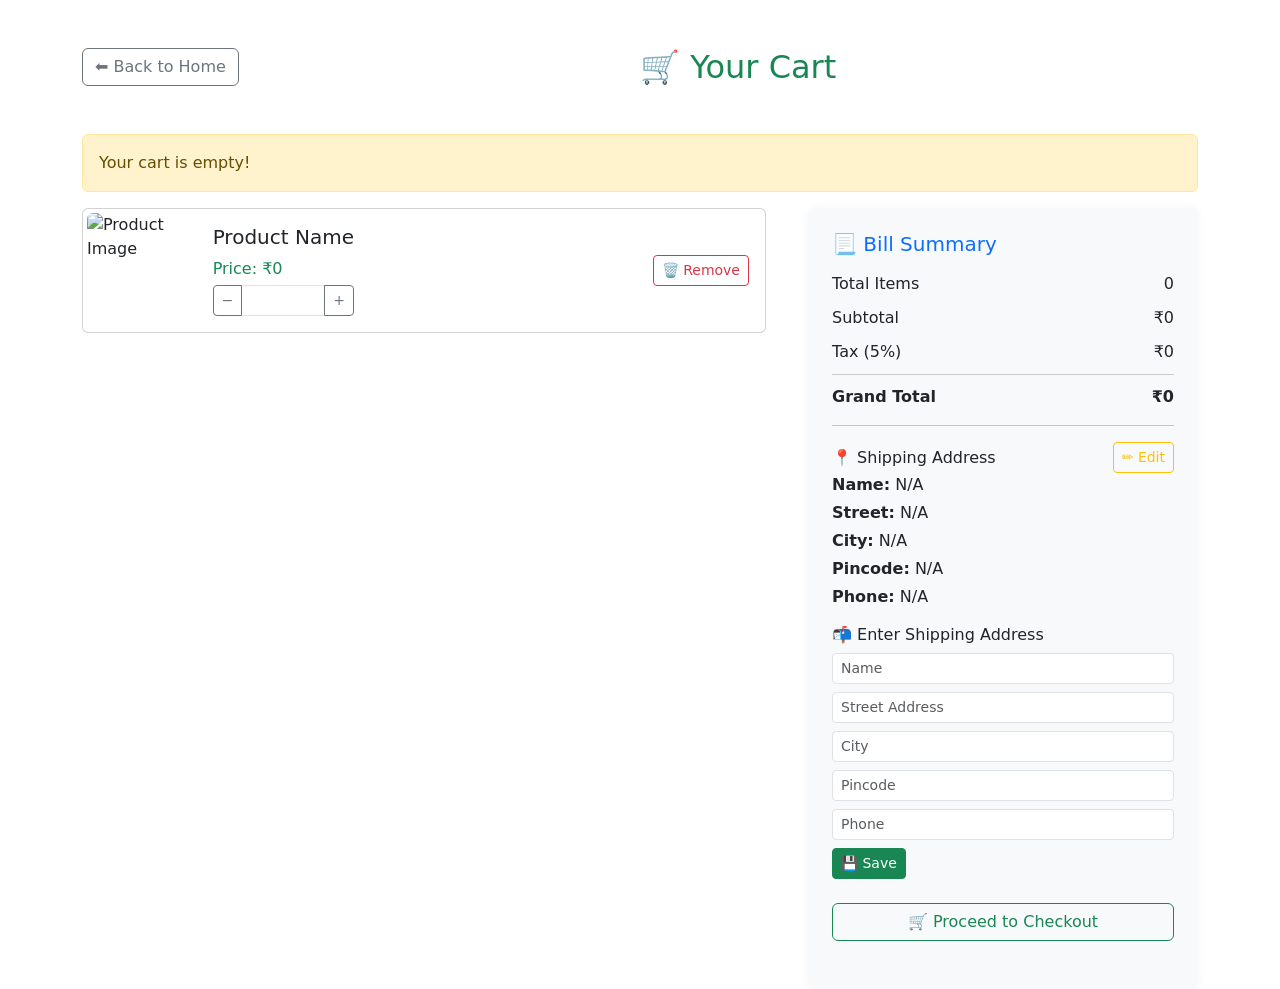
<file: src/main/resources/templates/cart.html>
<!DOCTYPE html>
<html xmlns:th="http://www.thymeleaf.org">
<head>
  <title>Your Cart</title>
  <link rel="stylesheet" th:href="@{/css/bootstrap.min.css}" />
  <link href="https://cdn.jsdelivr.net/npm/bootstrap@5.3.0/dist/css/bootstrap.min.css" rel="stylesheet">
  <style>
    .cart-container {
      display: flex;
      flex-wrap: wrap;
      gap: 2rem;
    }

    .cart-items {
      flex: 2;
      overflow-y: auto;
      padding-right: 10px;
      height: 80vh; /* fixed height */
    }

    .cart-summary {
      flex: 1;
      background: #f8f9fa;
      padding: 1.5rem;
      border-radius: 8px;
      box-shadow: 0 0 10px rgba(0,0,0,0.05);
    }

    .summary-line {
      display: flex;
      justify-content: space-between;
      margin-bottom: 10px;
    }

    .summary-line.total {
      border-top: 1px solid #ccc;
      padding-top: 10px;
      font-weight: bold;
    }
  </style>
</head>
<body>

<div class="container mt-4">
  <div class="d-flex">
    <div class="col my-4">
      <a href="/" class="btn btn-outline-secondary">
        ⬅️ Back to Home
      </a>
    </div>
    <div class="col my-4">
      <h2 class="text-success mb-4">🛒 Your Cart</h2>
    </div>
  </div>


  <div th:if="${#lists.isEmpty(cartItems)}" class="alert alert-warning">
    Your cart is empty!
  </div>

  <div class="cart-container" th:if="${!#lists.isEmpty(cartItems)}">

    <!-- 🛍 Left Side - Cart Items -->
    <div class="cart-items">
      <div class="card mb-3" th:each="item : ${cartItems}">
        <div class="row g-0">
          <div class="col-md-2 p-1">
            <img th:src="@{/product/image/{id}(id=${item.id})}" class="img-fluid rounded-start" alt="Product Image" style="height: 100%; object-fit: cover;">
          </div>
          <div class="col-md-10">
            <div class="card-body d-flex justify-content-between align-items-center">
              <div>
                <h5 class="card-title" th:text="${item.name}">Product Name</h5>
                <p class="text-success mb-1">Price: ₹<span th:text="${item.price}">0</span></p>
                <form method="post" th:action="@{/cart/update}" class="d-flex align-items-center auto-submit-form">
                  <input type="hidden" name="id" th:value="${item.id}" />

                  <div class="input-group input-group-sm">
                    <button type="button" class="btn btn-outline-secondary" onclick="adjustQty(this, -1)">−</button>
                    <input type="number" name="quantity" min="1" th:value="${item.quantity}" class="form-control text-center" style="width: 60px;" />
                    <button type="button" class="btn btn-outline-secondary" onclick="adjustQty(this, 1)">+</button>
                  </div>
                </form>
              </div>
              <a th:href="@{/cart/remove/{id}(id=${item.id})}" class="btn btn-sm btn-outline-danger">🗑 Remove</a>
            </div>
          </div>
        </div>
      </div>
    </div>

    <!-- 📦 Right Side - Summary & Shipping -->
    <div class="cart-summary">
      <h5 class="text-primary mb-3">📃 Bill Summary</h5>

      <div class="summary-line">
        <span>Total Items</span>
        <span th:text="${cartItems.size()}">0</span>
      </div>
      <div class="summary-line">
        <span>Subtotal</span>
        <span>₹<span th:text="${total}">0</span></span>
      </div>
      <div class="summary-line">
        <span>Tax (5%)</span>
        <span>₹<span th:text="${total * 0.05}">0</span></span>
      </div>
      <div class="summary-line total">
        <span>Grand Total</span>
        <span>₹<span th:text="${total + (total * 0.05)}">0</span></span>
      </div>

      <hr>

      <!-- 🚚 Shipping Address View Mode -->
      <div id="shippingView" class="mb-3" th:if="${address != null}">
        <div class="d-flex justify-content-between align-items-center">
          <h6 class="mb-0">📍 Shipping Address</h6>
          <button class="btn btn-sm btn-outline-warning" onclick="toggleAddressEdit()">✏️ Edit</button>
        </div>
        <p class="mb-1"><strong>Name:</strong> <span id="viewName" th:text="${address.name}">N/A</span></p>
        <p class="mb-1"><strong>Street:</strong> <span id="viewStreet" th:text="${address.street}">N/A</span></p>
        <p class="mb-1"><strong>City:</strong> <span id="viewCity" th:text="${address.city}">N/A</span></p>
        <p class="mb-1"><strong>Pincode:</strong> <span id="viewPincode" th:text="${address.pincode}">N/A</span></p>
        <p class="mb-2"><strong>Phone:</strong> <span id="viewPhone" th:text="${address.phone}">N/A</span></p>
      </div>

      <!-- 📝 Shipping Address Edit Mode -->
      <form method="post" th:action="@{/cart/address}" id="addressEditForm" style="display:none;" th:if="${address != null}">
        <div class="d-flex justify-content-between align-items-center mb-2">
          <h6 class="mb-0">📬 Edit Address</h6>
          <div class="d-flex justify-content-around">
            <button type="submit" class="btn btn-success btn-sm me-1">💾edit</button>
            <button type="button" class="btn btn-secondary btn-sm" onclick="cancelEdit()">❌Cancel</button>
          </div>
        </div>
        <input type="text" class="form-control form-control-sm mb-2" name="name" th:value="${address.name}" placeholder="Name" required />
        <input type="text" class="form-control form-control-sm mb-2" name="street" th:value="${address.street}" placeholder="Street Address" required />
        <input type="text" class="form-control form-control-sm mb-2" name="city" th:value="${address.city}" placeholder="City" required />
        <input type="text" class="form-control form-control-sm mb-2" name="pincode" th:value="${address.pincode}" placeholder="Pincode" required />
        <input type="text" class="form-control form-control-sm mb-2" name="phone" th:value="${address.phone}" placeholder="Phone" required />
      </form>

      <!-- 🚫 No Address Yet -->
      <div th:if="${address == null}" class="mb-3">
        <h6>📬 Enter Shipping Address</h6>
        <form method="post" th:action="@{/cart/address}">
          <input type="text" class="form-control form-control-sm mb-2" name="name" placeholder="Name" required />
          <input type="text" class="form-control form-control-sm mb-2" name="street" placeholder="Street Address" required />
          <input type="text" class="form-control form-control-sm mb-2" name="city" placeholder="City" required />
          <input type="text" class="form-control form-control-sm mb-2" name="pincode" placeholder="Pincode" required />
          <input type="text" class="form-control form-control-sm mb-2" name="phone" placeholder="Phone" required />
          <button type="submit" class="btn btn-success btn-sm">💾 Save</button>
        </form>
      </div>


      <div class="text-end mt-4 mb-4">
        <form method="get" th:action="@{/checkout}">
          <button type="submit" class="btn btn-md btn-outline-success w-100 h-25">🛒 Proceed to Checkout</button>
        </form>
      </div>
    </div>
  </div>
</div>

<!-- ✅ JS -->
<script>
  function toggleAddressEdit() {
    document.getElementById("shippingView").style.display = "none";
    document.getElementById("addressEditForm").style.display = "block";
  }

  function cancelEdit() {
    document.getElementById("addressEditForm").style.display = "none";
    document.getElementById("shippingView").style.display = "block";
  }

  function adjustQty(button, change) {
    const input = button.parentElement.querySelector("input[name='quantity']");
    let value = parseInt(input.value || 1);
    value = Math.max(1, value + change);
    input.value = value;

    const form = button.closest("form");
    if (form) form.submit();
  }
</script>


</body>
</html>
</file>
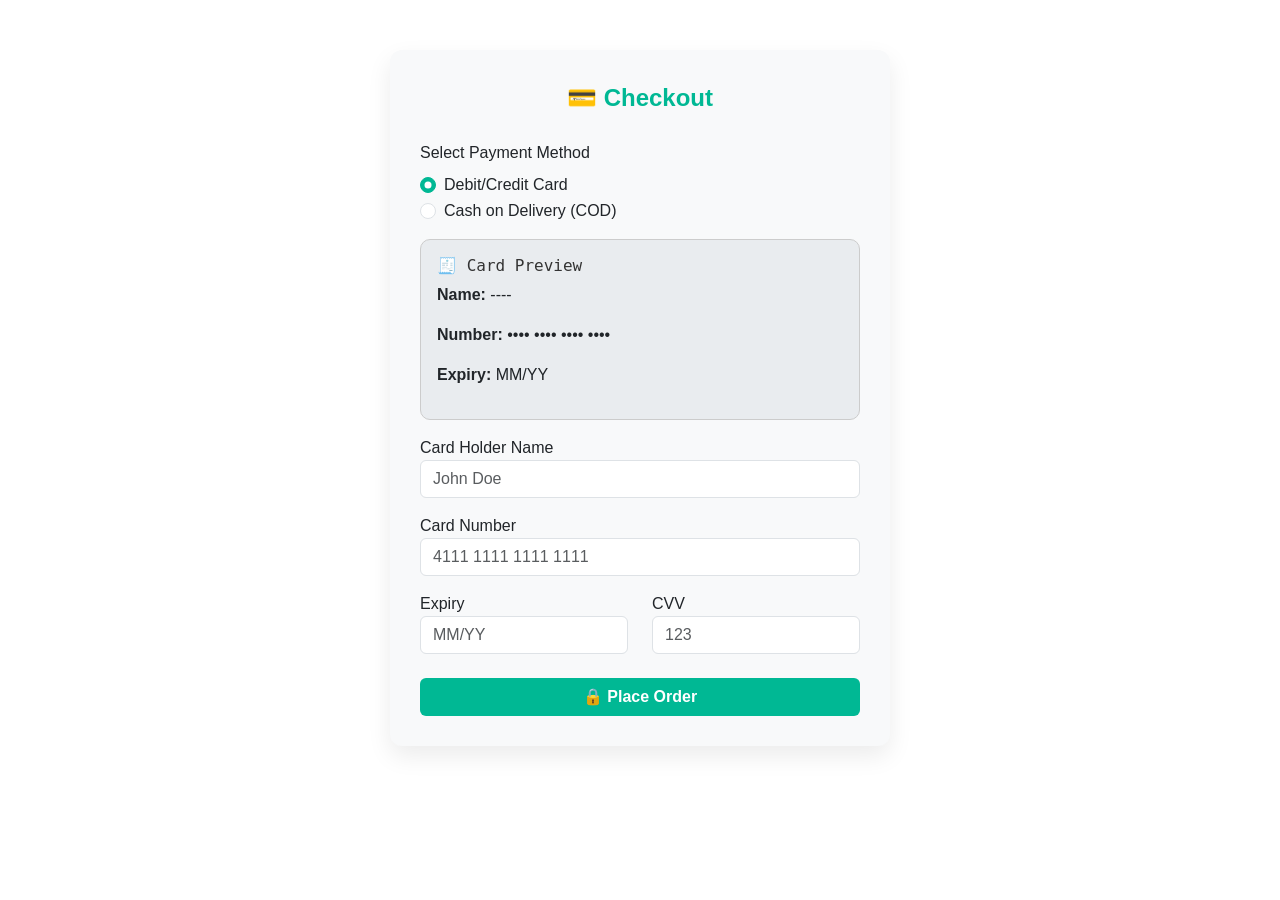
<file: src/main/resources/templates/checkout.html>
<!DOCTYPE html>
<html xmlns:th="http://www.thymeleaf.org">
<head>
  <meta charset="UTF-8">
  <title>Checkout</title>
  <link href="https://cdn.jsdelivr.net/npm/bootstrap@5.3.3/dist/css/bootstrap.min.css" rel="stylesheet">
  <style>
    body {
      background-color: #ffffff;
      font-family: 'Segoe UI', sans-serif;
    }

    .checkout-box {
      max-width: 500px;
      margin: 50px auto;
      background: #f8f9fa;
      padding: 30px;
      border-radius: 12px;
      box-shadow: 0 10px 25px rgba(0, 0, 0, 0.08);
    }

    .checkout-header {
      font-size: 24px;
      font-weight: bold;
      text-align: center;
      color: #00b894;
      margin-bottom: 25px;
    }

    .form-check-input:checked {
      background-color: #00b894;
      border-color: #00b894;
    }

    .card-preview {
      padding: 1rem;
      border: 1px solid #ccc;
      border-radius: 10px;
      background: #e9ecef;
      margin-bottom: 1rem;
    }

    .card-preview h6 {
      font-family: monospace;
      color: #333;
    }

    .btn-place {
      background-color: #00b894;
      color: white;
      font-weight: bold;
    }

    .btn-place:hover {
      background-color: #019270;
    }
  </style>
</head>
<body>

<div class="checkout-box">
  <div class="checkout-header">💳 Checkout</div>

  <form method="post" th:action="@{/cart/checkout}">
    <!-- Payment Method -->
    <div class="mb-3">
      <label class="form-label">Select Payment Method</label>
      <div class="form-check">
        <input class="form-check-input" type="radio" name="paymentMethod" id="methodCard" value="card" checked onchange="toggleCard()">
        <label class="form-check-label" for="methodCard">
          Debit/Credit Card
        </label>
      </div>
      <div class="form-check">
        <input class="form-check-input" type="radio" name="paymentMethod" id="methodCOD" value="cod" onchange="toggleCard()">
        <label class="form-check-label" for="methodCOD">
          Cash on Delivery (COD)
        </label>
      </div>
    </div>

    <!-- Card Section -->
    <div id="cardSection">
      <div class="card-preview">
        <h6>🧾 Card Preview</h6>
        <p><strong>Name:</strong> <span id="previewName">----</span></p>
        <p><strong>Number:</strong> <span id="previewNumber">•••• •••• •••• ••••</span></p>
        <p><strong>Expiry:</strong> <span id="previewExpiry">MM/YY</span></p>
      </div>

      <div class="mb-3">
        <label>Card Holder Name</label>
        <input type="text" class="form-control" name="cardName" placeholder="John Doe"
               oninput="document.getElementById('previewName').textContent = this.value" required>
      </div>

      <div class="mb-3">
        <label>Card Number</label>
        <input type="text" class="form-control" name="cardNumber" maxlength="16" placeholder="4111 1111 1111 1111"
               oninput="document.getElementById('previewNumber').textContent = this.value" required>
      </div>

      <div class="row">
        <div class="col">
          <label>Expiry</label>
          <input type="text" class="form-control" name="expiry" placeholder="MM/YY"
                 oninput="document.getElementById('previewExpiry').textContent = this.value" required>
        </div>
        <div class="col">
          <label>CVV</label>
          <input type="text" class="form-control" name="cvv" maxlength="3" placeholder="123" required>
        </div>
      </div>
    </div>

    <!-- Submit -->
    <div class="text-end mt-4">
      <button type="submit" class="btn btn-place w-100">🔒 Place Order</button>
    </div>
  </form>
</div>

<script>
  function toggleCard() {
    const isCard = document.querySelector('input[name="paymentMethod"]:checked').value === 'card';
    const cardSection = document.getElementById('cardSection');
    cardSection.style.display = isCard ? 'block' : 'none';

    // Toggle required attributes
    const inputs = cardSection.querySelectorAll('input');
    inputs.forEach(input => {
      if (isCard) {
        input.setAttribute('required', 'required');
      } else {
        input.removeAttribute('required');
      }
    });
  }

  window.onload = toggleCard;
</script>


</body>
</html>
</file>
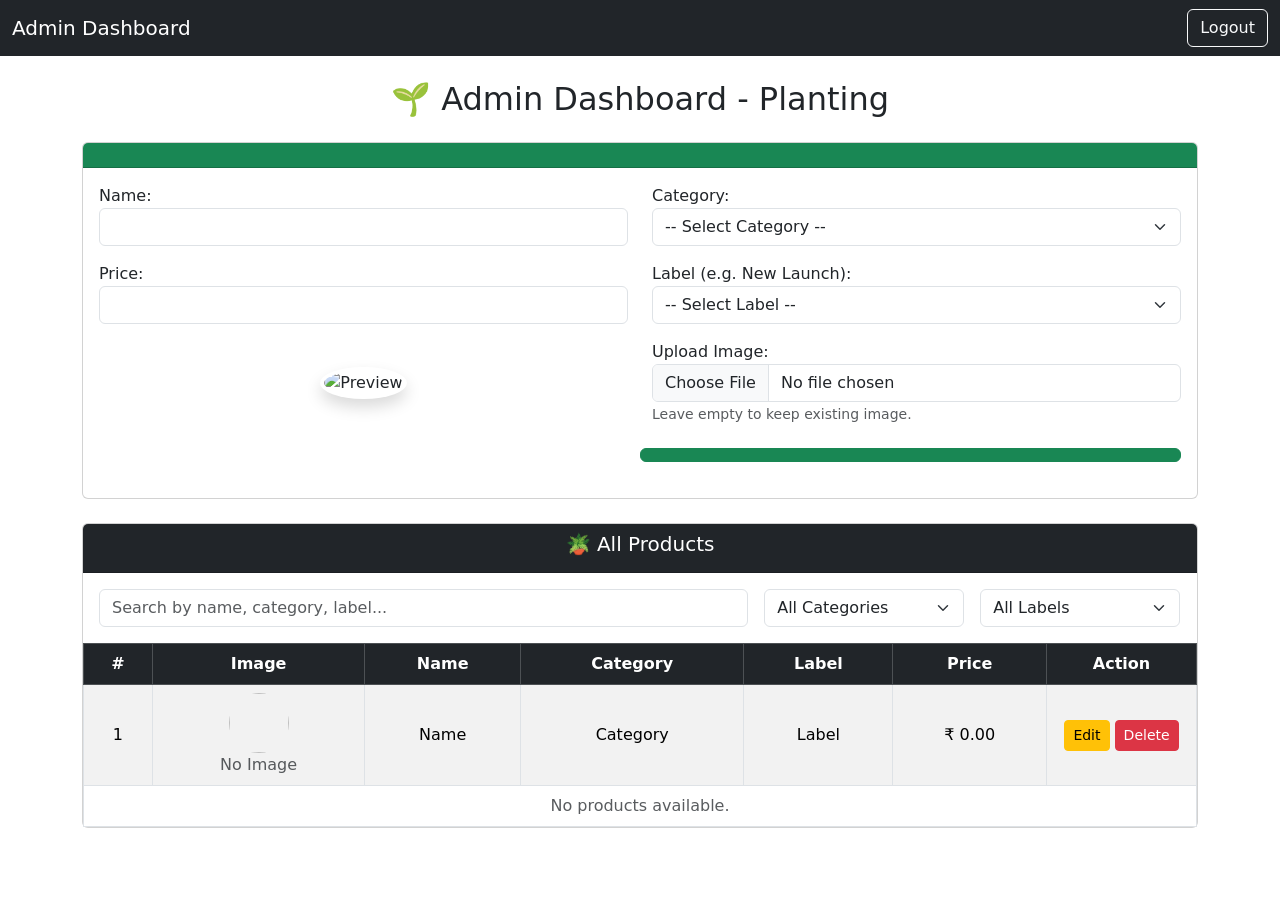
<file: src/main/resources/templates/dashboard.html>
<!--<!DOCTYPE html>-->
<!--<html xmlns:th="http://www.thymeleaf.org">-->
<!--<head>-->
<!--    <title>Admin Dashboard - Planting</title>-->
<!--    <link href="https://cdn.jsdelivr.net/npm/bootstrap@5.3.3/dist/css/bootstrap.min.css" rel="stylesheet">-->
<!--</head>-->
<!--<body>-->

<!--<nav class="navbar navbar-dark bg-dark">-->
<!--    <div class="container-fluid">-->
<!--        <a class="navbar-brand" href="#">Admin Dashboard</a>-->
<!--        <form action="/logout" method="post">-->
<!--            <button type="submit" class="btn btn-outline-light">Logout</button>-->
<!--        </form>-->
<!--    </div>-->
<!--</nav>-->

<!--<div class="container py-4">-->
<!--    <h2 class="text-center mb-4">🌱 Admin Dashboard - Planting</h2>-->

<!--    &lt;!&ndash; ✅ Add / Edit Product Form &ndash;&gt;-->
<!--    <div class="card mb-4">-->
<!--        <div class="card-header bg-success text-white">-->
<!--            <h5 th:text="${product.id == null} ? 'Add New Product' : 'Edit Product'"></h5>-->
<!--        </div>-->
<!--        <div class="card-body">-->
<!--            <form th:action="${product.id == null} ? @{/admin/add-product} : @{/admin/update-product}"-->
<!--                  th:object="${product}" method="post" enctype="multipart/form-data">-->

<!--            <input type="hidden" th:field="*{id}"/>-->

<!--                <div class="row mb-3">-->
<!--                    <div class="col">-->
<!--                        <label>Name:</label>-->
<!--                        <input type="text" class="form-control" th:field="*{name}" required/>-->
<!--                    </div>-->
<!--                    <div class="col">-->
<!--                        <label>Category:</label>-->
<!--                        <select class="form-select" th:field="*{category}" required>-->
<!--                            <option value="">&#45;&#45; Select Category &#45;&#45;</option>-->
<!--                            <optgroup label="Categories">-->
<!--                                <option value="Balcony Garden">Balcony Garden</option>-->
<!--                                <option value="Living Garden">Living Garden</option>-->
<!--                                <option value="Terrace Garden">Terrace Garden</option>-->
<!--                                <option value="Kitchen Garden">Kitchen Garden</option>-->
<!--                            </optgroup>-->
<!--                            <optgroup label="Planters">-->
<!--                                <option value="Resin Pots">Resin Pots</option>-->
<!--                                <option value="Self Watering Pots">Self Watering Pots</option>-->
<!--                                <option value="Plastic Pots">Plastic Pots</option>-->
<!--                                <option value="Ceramic Pots">Ceramic Pots</option>-->
<!--                            </optgroup>-->
<!--                        </select>-->
<!--                    </div>-->
<!--                </div>-->

<!--                <div class="row mb-3">-->
<!--                    <div class="col">-->
<!--                        <label>Price:</label>-->
<!--                        <input type="number" step="0.01" class="form-control" th:field="*{price}" required/>-->
<!--                    </div>-->
<!--                    <div class="col">-->
<!--                        <label>Label (e.g. New Launch):</label>-->
<!--                        <select class="form-select" th:field="*{label}" required>-->
<!--                            <option value="">&#45;&#45; Select Label &#45;&#45;</option>-->
<!--                            <option value="Best Seller">Best Seller</option>-->
<!--                            <option value="New Launch">New Launch</option>-->
<!--                            <option value="Indoor">Indoor</option>-->
<!--                        </select>-->
<!--                    </div>-->
<!--                </div>-->
<!--                <div class="row mb-3 align-items-center">-->
<!--                    &lt;!&ndash; 🔵 Left Side: Preview Image &ndash;&gt;-->
<!--                    <div class="col-md-6 text-center">-->
<!--                        <div th:if="${product.imageData != null}">-->
<!--                            <img th:src="@{'/product/image/' + ${product.id}}" class="rounded-circle shadow" width="150" height="150" alt="Preview"/>-->
<!--                        </div>-->
<!--                        <div th:if="${product.imageData == null}">-->
<!--                            <div class="text-muted">No image available</div>-->
<!--                        </div>-->
<!--                    </div>-->

<!--                    &lt;!&ndash; 🟢 Right Side: Upload Input &ndash;&gt;-->
<!--                    <div class="col-md-6">-->
<!--                        <label>Upload Image:</label>-->
<!--                        <input type="file" name="imageFile" class="form-control" accept="image/png, image/jpeg, image/jpg"/>-->
<!--                        <small th:if="${product.id != null}" class="text-muted">Leave empty to keep existing image.</small>-->
<!--                    </div>-->
<!--                    <div class="text-end mt-3">-->
<!--                        <button type="submit" class="btn btn-success w-25" th:text="${product.id == null} ? 'Add' : 'Update'"></button>-->
<!--                    </div>-->
<!--                </div>-->
<!--            </form>-->
<!--        </div>-->
<!--    </div>-->

<!--    &lt;!&ndash; ✅ Product List Table &ndash;&gt;-->
<!--    <div class="card">-->
<!--        <div class="card-header bg-dark text-white">-->
<!--            <h5 class="text-center">All Products</h5>-->
<!--        </div>-->
<!--        <div class="card-body p-0">-->
<!--            <div class="p-3 d-flex flex-wrap gap-3">-->
<!--                &lt;!&ndash; 🔍 Text Search &ndash;&gt;-->
<!--                <input type="text" id="productSearch" class="form-control" placeholder="Search by name, category, label..." style="max-width: 60%;">-->

<!--                &lt;!&ndash; 🔽 Category Filter &ndash;&gt;-->
<!--                <select id="categoryFilter" class="form-select" style="max-width: 200px;">-->
<!--                    <option value="">All Categories</option>-->
<!--                    <option value="Balcony Garden">Balcony Garden</option>-->
<!--                    <option value="Living Garden">Living Garden</option>-->
<!--                    <option value="Terrace Garden">Terrace Garden</option>-->
<!--                    <option value="Kitchen Garden">Kitchen Garden</option>-->
<!--                    <option value="Resin Pots">Resin Pots</option>-->
<!--                    <option value="Self Watering Pots">Self Watering Pots</option>-->
<!--                    <option value="Plastic Pots">Plastic Pots</option>-->
<!--                    <option value="Ceramic Pots">Ceramic Pots</option>-->
<!--                </select>-->

<!--                &lt;!&ndash; 🔽 Label Filter &ndash;&gt;-->
<!--                <select id="labelFilter" class="form-select" style="max-width: 200px;">-->
<!--                    <option value="">All Labels</option>-->
<!--                    <option value="Best Seller">Best Seller</option>-->
<!--                    <option value="New Launch">New Launch</option>-->
<!--                    <option value="Indoor">Indoor</option>-->
<!--                </select>-->
<!--            </div>-->

<!--            <table class="table table-bordered table-striped m-0">-->
<!--                <thead class="table">-->
<!--                <tr class="text-center align-middle">-->
<!--                    <th>#</th>-->
<!--                    <th>Image</th>-->
<!--                    <th>Name</th>-->
<!--                    <th>Category</th>-->
<!--                    <th>Label</th>-->
<!--                    <th>Price</th>-->
<!--                    <th width="150">Action</th>-->
<!--                </tr>-->
<!--                </thead>-->
<!--                <tbody>-->
<!--                <tr th:each="prod, stat : ${products}" class="text-center align-middle">-->
<!--                    <td th:text="${stat.count}">1</td>-->
<!--                    <td>-->
<!--                        <img class="rounded-circle mx-auto d-block" th:if="${prod.imageData != null}" th:src="@{'/product/image/' + ${prod.id}}" width="60" height="60"/>-->
<!--                        <span th:if="${prod.imageData == null}" class="text-muted">No Image</span>-->
<!--                    </td>-->
<!--                    <td th:text="${prod.name}">Name</td>-->
<!--                    <td th:text="${prod.category}">Category</td>-->
<!--                    <td th:text="${prod.label}">Label</td>-->
<!--                    <td>₹ <span th:text="${prod.price}">0.00</span></td>-->
<!--                    <td>-->
<!--                        <a th:href="@{'/admin/edit/' + ${prod.id}}" class="btn btn-sm btn-warning">Edit</a>-->
<!--                        <a th:href="@{'/admin/delete/' + ${prod.id}}"-->
<!--                           onclick="return confirm('Delete this product?')"-->
<!--                           class="btn btn-sm btn-danger">Delete</a>-->
<!--                    </td>-->
<!--                </tr>-->
<!--                <tr th:if="${products.size() == 0}">-->
<!--                    <td colspan="7" class="text-center text-muted">No products available.</td>-->
<!--                </tr>-->
<!--                </tbody>-->
<!--            </table>-->
<!--        </div>-->
<!--    </div>-->

<!--</div>-->

<!--</body>-->
<!--<script>-->
<!--    const searchInput = document.getElementById('productSearch');-->
<!--    const categoryFilter = document.getElementById('categoryFilter');-->
<!--    const labelFilter = document.getElementById('labelFilter');-->

<!--    function filterTable() {-->
<!--        const searchText = searchInput.value.toLowerCase();-->
<!--        const selectedCategory = categoryFilter.value.toLowerCase();-->
<!--        const selectedLabel = labelFilter.value.toLowerCase();-->

<!--        const rows = document.querySelectorAll("table tbody tr");-->

<!--        rows.forEach(row => {-->
<!--            const rowText = row.innerText.toLowerCase();-->
<!--            const category = row.children[3].innerText.toLowerCase();-->
<!--            const label = row.children[4].innerText.toLowerCase();-->

<!--            const matchesSearch = rowText.includes(searchText);-->
<!--            const matchesCategory = selectedCategory === "" || category === selectedCategory;-->
<!--            const matchesLabel = selectedLabel === "" || label === selectedLabel;-->

<!--            if (matchesSearch && matchesCategory && matchesLabel) {-->
<!--                row.style.display = "";-->
<!--            } else {-->
<!--                row.style.display = "none";-->
<!--            }-->
<!--        });-->
<!--    }-->

<!--    searchInput.addEventListener('input', filterTable);-->
<!--    categoryFilter.addEventListener('change', filterTable);-->
<!--    labelFilter.addEventListener('change', filterTable);-->
<!--</script>-->

<!--</html>-->

<!DOCTYPE html>
<html xmlns:th="http://www.thymeleaf.org">
<head>
    <title>Admin Dashboard - Planting</title>
    <link href="https://cdn.jsdelivr.net/npm/bootstrap@5.3.3/dist/css/bootstrap.min.css" rel="stylesheet">
</head>
<body>

<nav class="navbar navbar-dark bg-dark">
    <div class="container-fluid">
        <a class="navbar-brand" href="#">Admin Dashboard</a>
        <form action="/logout" method="post">
            <button type="submit" class="btn btn-outline-light">Logout</button>
        </form>
    </div>
</nav>

<div class="container py-4">
    <h2 class="text-center mb-4">🌱 Admin Dashboard - Planting</h2>

    <!-- ✅ Add / Edit Product Form -->
    <div class="card mb-4">
        <div class="card-header bg-success text-white">
            <h5 th:text="${product.id == null} ? 'Add New Product' : 'Edit Product'"></h5>
        </div>
        <div class="card-body">
            <form th:action="${product.id == null} ? @{/admin/add-product} : @{/admin/update-product}"
                  th:object="${product}" method="post" enctype="multipart/form-data">

                <input type="hidden" th:field="*{id}"/>

                <div class="row mb-3">
                    <div class="col">
                        <label>Name:</label>
                        <input type="text" class="form-control" th:field="*{name}" required/>
                    </div>
                    <div class="col">
                        <label>Category:</label>
                        <select class="form-select" th:field="*{category}" required>
                            <option value="">-- Select Category --</option>
                            <optgroup label="Categories">
                                <option value="Balcony Garden">Balcony Garden</option>
                                <option value="Living Garden">Living Garden</option>
                                <option value="Terrace Garden">Terrace Garden</option>
                                <option value="Kitchen Garden">Kitchen Garden</option>
                            </optgroup>
                            <optgroup label="Planters">
                                <option value="Resin Pots">Resin Pots</option>
                                <option value="Self Watering Pots">Self Watering Pots</option>
                                <option value="Plastic Pots">Plastic Pots</option>
                                <option value="Ceramic Pots">Ceramic Pots</option>
                            </optgroup>
                        </select>
                    </div>
                </div>

                <div class="row mb-3">
                    <div class="col">
                        <label>Price:</label>
                        <input type="number" step="0.01" class="form-control" th:field="*{price}" required/>
                    </div>
                    <div class="col">
                        <label>Label (e.g. New Launch):</label>
                        <select class="form-select" th:field="*{label}" required>
                            <option value="">-- Select Label --</option>
                            <option value="Best Seller">Best Seller</option>
                            <option value="New Launch">New Launch</option>
                            <option value="Indoor">Indoor</option>
                        </select>
                    </div>
                </div>

                <div class="row mb-3 align-items-center">
                    <!-- 🔵 Image Preview -->
                    <div class="col-md-6 text-center">
                        <img id="previewImage"
                             th:src="${product.imageData != null} ? @{/product/image/{id}(id=${product.id})} : @{/images/placeholder.png}"
                             class="rounded-circle shadow p-1"
                             width="150"
                             height="150"
                             alt="Preview"/>
                    </div>

                    <!-- 🟢 Upload Image -->
                    <div class="col-md-6">
                        <label>Upload Image:</label>
                        <input type="file" name="imageFile" class="form-control"
                               accept="image/png, image/jpeg, image/jpg"
                               onchange="previewSelectedImage(this)"/>
                        <small th:if="${product.id != null}" class="text-muted">Leave empty to keep existing image.</small>
                    </div>

                    <div class="text-end mt-3">
                        <button type="submit" class="btn btn-success w-50"
                                th:text="${product.id == null} ? 'Add' : 'Update'"></button>
                    </div>
                </div>
            </form>
        </div>
    </div>

    <!-- ✅ Product List Table + Filters -->
    <div class="card">
        <div class="card-header bg-dark text-white text-center">
            <h5>🪴 All Products</h5>
        </div>
        <div class="card-body p-0">
            <div class="p-3 d-flex flex-wrap gap-3">
                <input type="text" id="productSearch" class="form-control" placeholder="Search by name, category, label..." style="max-width: 60%;">
                <select id="categoryFilter" class="form-select" style="max-width: 200px;">
                    <option value="">All Categories</option>
                    <option value="Balcony Garden">Balcony Garden</option>
                    <option value="Living Garden">Living Garden</option>
                    <option value="Terrace Garden">Terrace Garden</option>
                    <option value="Kitchen Garden">Kitchen Garden</option>
                    <option value="Resin Pots">Resin Pots</option>
                    <option value="Self Watering Pots">Self Watering Pots</option>
                    <option value="Plastic Pots">Plastic Pots</option>
                    <option value="Ceramic Pots">Ceramic Pots</option>
                </select>
                <select id="labelFilter" class="form-select" style="max-width: 200px;">
                    <option value="">All Labels</option>
                    <option value="Best Seller">Best Seller</option>
                    <option value="New Launch">New Launch</option>
                    <option value="Indoor">Indoor</option>
                </select>
            </div>

            <table class="table table-bordered table-striped m-0">
                <thead class="table-dark text-center">
                <tr class="align-middle">
                    <th>#</th>
                    <th>Image</th>
                    <th>Name</th>
                    <th>Category</th>
                    <th>Label</th>
                    <th>Price</th>
                    <th width="150">Action</th>
                </tr>
                </thead>
                <tbody>
                <tr th:each="prod, stat : ${products}" class="text-center align-middle">
                    <td th:text="${stat.count}">1</td>
                    <td>
                        <img class="rounded-circle mx-auto d-block"
                             th:if="${prod.imageData != null}"
                             th:src="@{'/product/image/' + ${prod.id}}"
                             width="60" height="60"/>
                        <span th:if="${prod.imageData == null}" class="text-muted">No Image</span>
                    </td>
                    <td th:text="${prod.name}">Name</td>
                    <td th:text="${prod.category}">Category</td>
                    <td th:text="${prod.label}">Label</td>
                    <td>₹ <span th:text="${prod.price}">0.00</span></td>
                    <td>
                        <a th:href="@{'/admin/edit/' + ${prod.id}}" class="btn btn-sm btn-warning">Edit</a>
                        <a th:href="@{'/admin/delete/' + ${prod.id}}"
                           onclick="return confirm('Delete this product?')"
                           class="btn btn-sm btn-danger">Delete</a>
                    </td>
                </tr>
                <tr th:if="${products.size() == 0}">
                    <td colspan="7" class="text-center text-muted">No products available.</td>
                </tr>
                </tbody>
            </table>
        </div>
    </div>
</div>

<!-- ✅ JS for Preview & Filtering -->
<script>
    function previewSelectedImage(input) {
        if (input.files && input.files[0]) {
            const reader = new FileReader();
            reader.onload = function (e) {
                document.getElementById('previewImage').src = e.target.result;
            };
            reader.readAsDataURL(input.files[0]);
        }
    }

    document.addEventListener("DOMContentLoaded", function () {
        const searchInput = document.getElementById("productSearch");
        const categoryFilter = document.getElementById("categoryFilter");
        const labelFilter = document.getElementById("labelFilter");
        const tableRows = document.querySelectorAll("tbody tr");

        function filterTable() {
            const search = searchInput.value.toLowerCase();
            const category = categoryFilter.value;
            const label = labelFilter.value;

            tableRows.forEach(row => {
                const name = row.children[2]?.textContent.toLowerCase();
                const cat = row.children[3]?.textContent;
                const lbl = row.children[4]?.textContent;

                const matchSearch = !search || name.includes(search) || cat.toLowerCase().includes(search) || lbl.toLowerCase().includes(search);
                const matchCategory = !category || cat === category;
                const matchLabel = !label || lbl === label;

                row.style.display = (matchSearch && matchCategory && matchLabel) ? "" : "none";
            });
        }

        searchInput.addEventListener("input", filterTable);
        categoryFilter.addEventListener("change", filterTable);
        labelFilter.addEventListener("change", filterTable);
    });
</script>

</body>
</html>
</file>
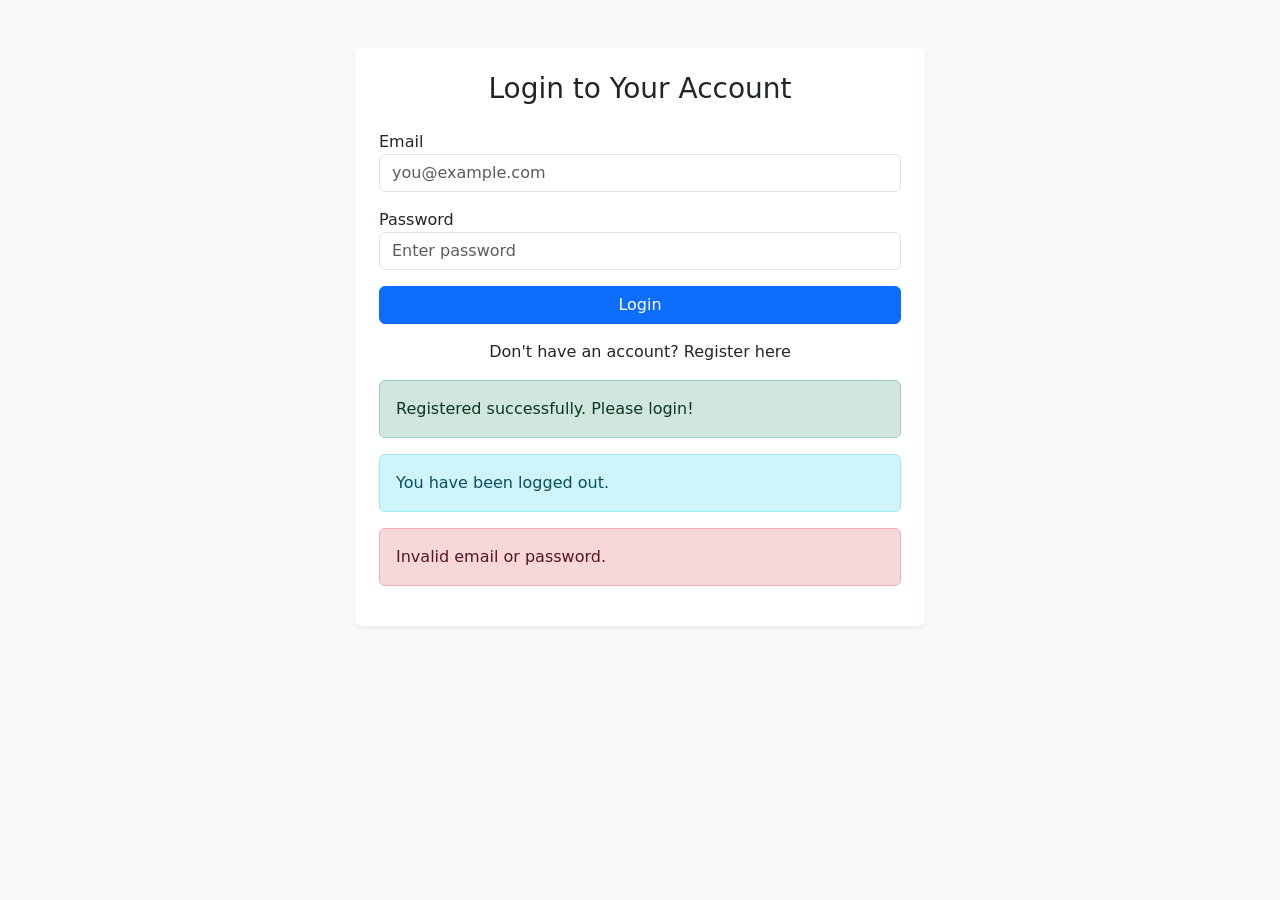
<file: src/main/resources/templates/login.html>
<!DOCTYPE html>
<html xmlns:th="http://www.thymeleaf.org">
<head>
    <title>Login | Planting</title>
    <link href="https://cdn.jsdelivr.net/npm/bootstrap@5.3.0/dist/css/bootstrap.min.css" rel="stylesheet">
</head>
<body class="bg-light">

<div class="container mt-5">
    <div class="row justify-content-center">
        <div class="col-md-6 bg-white p-4 rounded shadow-sm">
            <h3 class="text-center mb-4">Login to Your Account</h3>

            <form th:action="@{/login}" method="post">
                <div class="mb-3">
                    <label>Email</label>
                    <input type="email" name="username" class="form-control" placeholder="you@example.com" required />
                </div>

                <div class="mb-3">
                    <label>Password</label>
                    <input type="password" name="password" class="form-control" placeholder="Enter password" required />
                </div>

                <div class="d-grid mb-3">
                    <button type="submit" class="btn btn-primary">Login</button>
                </div>

                <p class="text-center">Don't have an account?
                    <a th:href="@{/register}">Register here</a>
                </p>

                <!-- Success message -->
                <div class="alert alert-success mt-3" th:if="${param.success}">
                    Registered successfully. Please login!
                </div>

                <!-- Logout message -->
                <div class="alert alert-info mt-3" th:if="${param.logout}">
                    You have been logged out.
                </div>

                <!-- Login error -->
                <div class="alert alert-danger mt-3" th:if="${param.error}">
                    Invalid email or password.
                </div>
            </form>
        </div>
    </div>
</div>

</body>
</html>
</file>
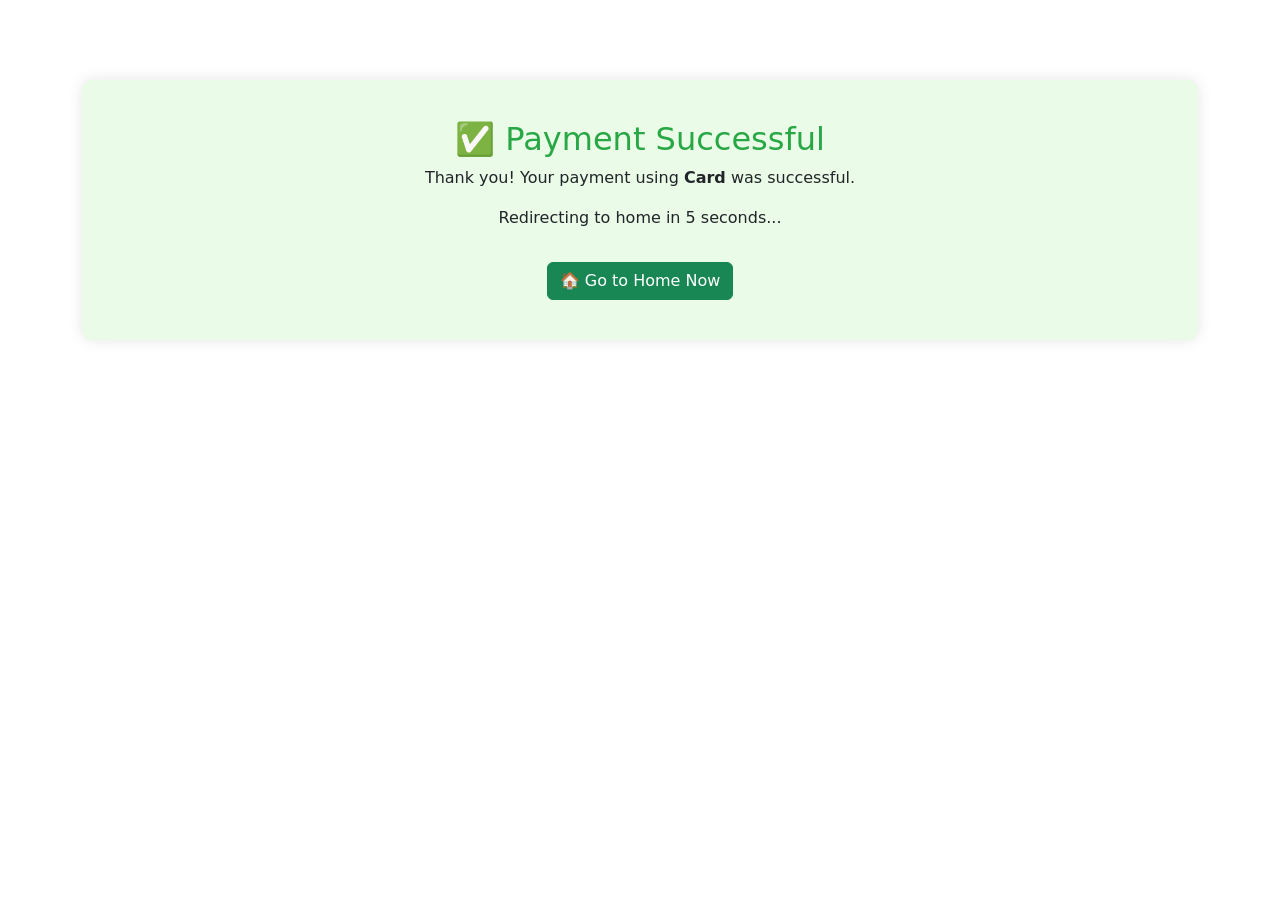
<file: src/main/resources/templates/payment-success.html>
<!DOCTYPE html>
<html xmlns:th="http://www.thymeleaf.org">
<head>
  <title>Payment Success</title>
  <meta http-equiv="refresh" content="5;url=/" />
  <link href="https://cdn.jsdelivr.net/npm/bootstrap@5.3.3/dist/css/bootstrap.min.css" rel="stylesheet">
  <style>
    .success-card {
        margin-top: 80px;
        padding: 40px;
        border-radius: 10px;
        background-color: #eafbe7;
        box-shadow: 0 0 15px rgba(0,0,0,0.1);
        text-align: center;
    }
    .success-card h2 {
        color: #28a745;
    }
  </style>
</head>
<body>
<div class="container">
  <div class="success-card">
    <h2>✅ Payment Successful</h2>
    <p>Thank you! Your payment using <strong th:text="${method}">Card</strong> was successful.</p>
    <p>Redirecting to home in 5 seconds...</p>
    <a href="/" class="btn btn-success mt-3">🏠 Go to Home Now</a>
  </div>
</div>
</body>
</html>
</file>
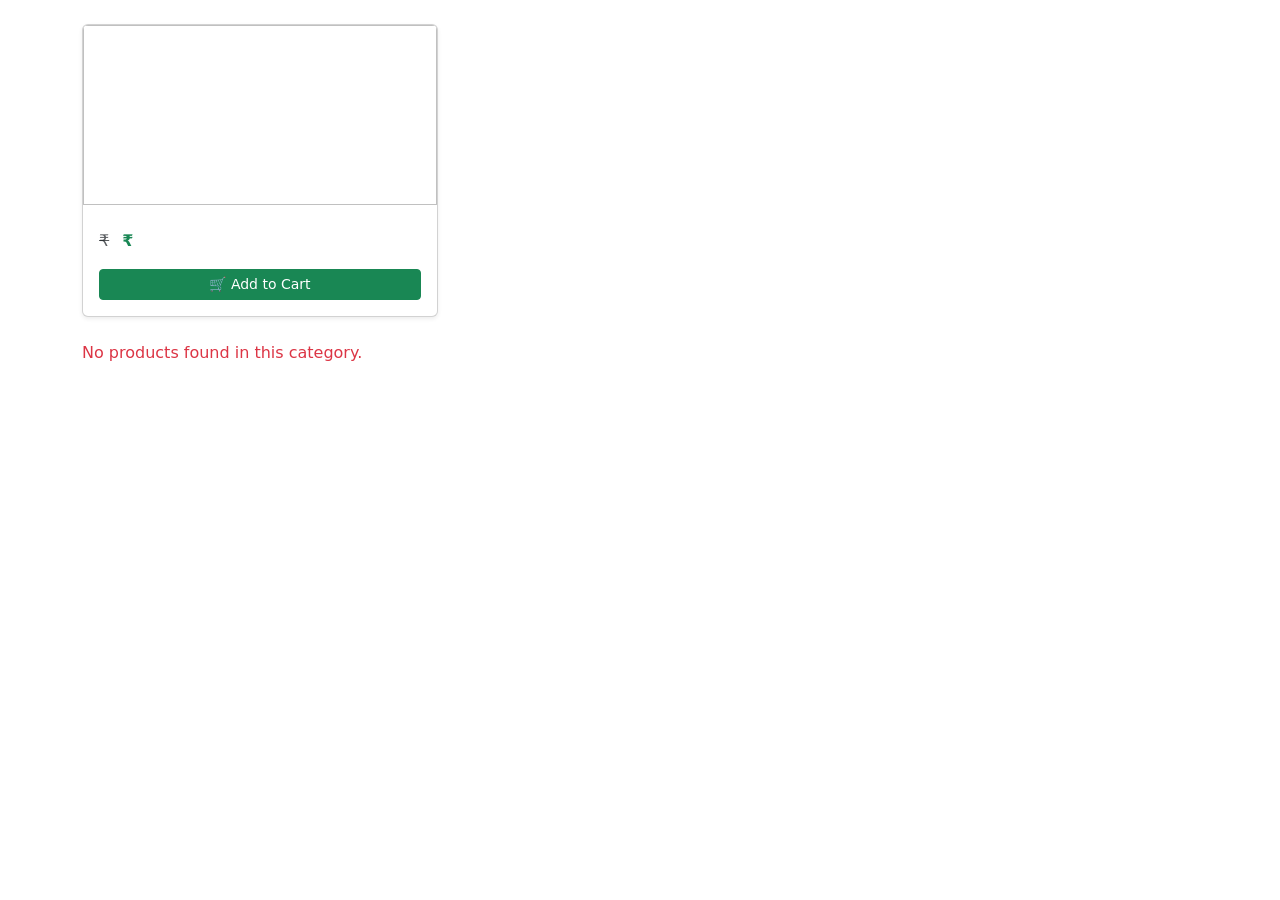
<file: src/main/resources/templates/product-list.html>
<!DOCTYPE html>
<html xmlns:th="http://www.thymeleaf.org">
<head>
    <title th:text="'Category: ' + ${selectedCategory}">Products</title>
    <link href="https://cdn.jsdelivr.net/npm/bootstrap@5.3.0/dist/css/bootstrap.min.css" rel="stylesheet">
    <style>
        /* 🔽 Hover dropdown show */
        .dropdown:hover .dropdown-menu {
          display: block;
          margin-top: 0;
        }
    </style>
</head>
<body>

<!-- ✅ Navbar -->
<div th:replace="fragments/navbar :: navbar"></div>

<div class="container mt-4">
    <h2 class="mb-4 text-success" th:text="'Category: ' + ${selectedCategory}"></h2>

    <div class="row" >
        <div class="col-md-4 mb-4" th:if="${products.size() > 0}" th:each="product : ${products}">
            <div class="card h-100 shadow-sm">
                <img th:src="@{/product/image/{id}(id=${product.id})}" class="card-img-top" style="height: 180px; object-fit: cover;">

                <div class="card-body d-flex flex-column justify-content-between">
                    <h5 class="card-title" th:text="${product.name}"></h5>

                    <p class="card-text">
                        <span class="text-muted text-decoration-line-through">₹<span th:text="${product.price + 100}"></span></span> <!-- Fake MRP -->
                        <span class="fw-bold text-success ms-2">₹<span th:text="${product.price}"></span></span>
                    </p>

                    <div class="mt-auto text-end">
                        <form th:action="@{/cart/add}" method="post">
                            <input type="hidden" name="productId" th:value="${product.id}" />
                            <button type="submit" class="btn btn-success btn-sm w-100">🛒 Add to Cart</button>
                        </form>
                    </div>
                </div>
            </div>
        </div>
    </div>

    <div th:if="${products.size() == 0}">
        <p class="text-danger">No products found in this category.</p>
    </div>
</div>

</body>
</html>
</file>
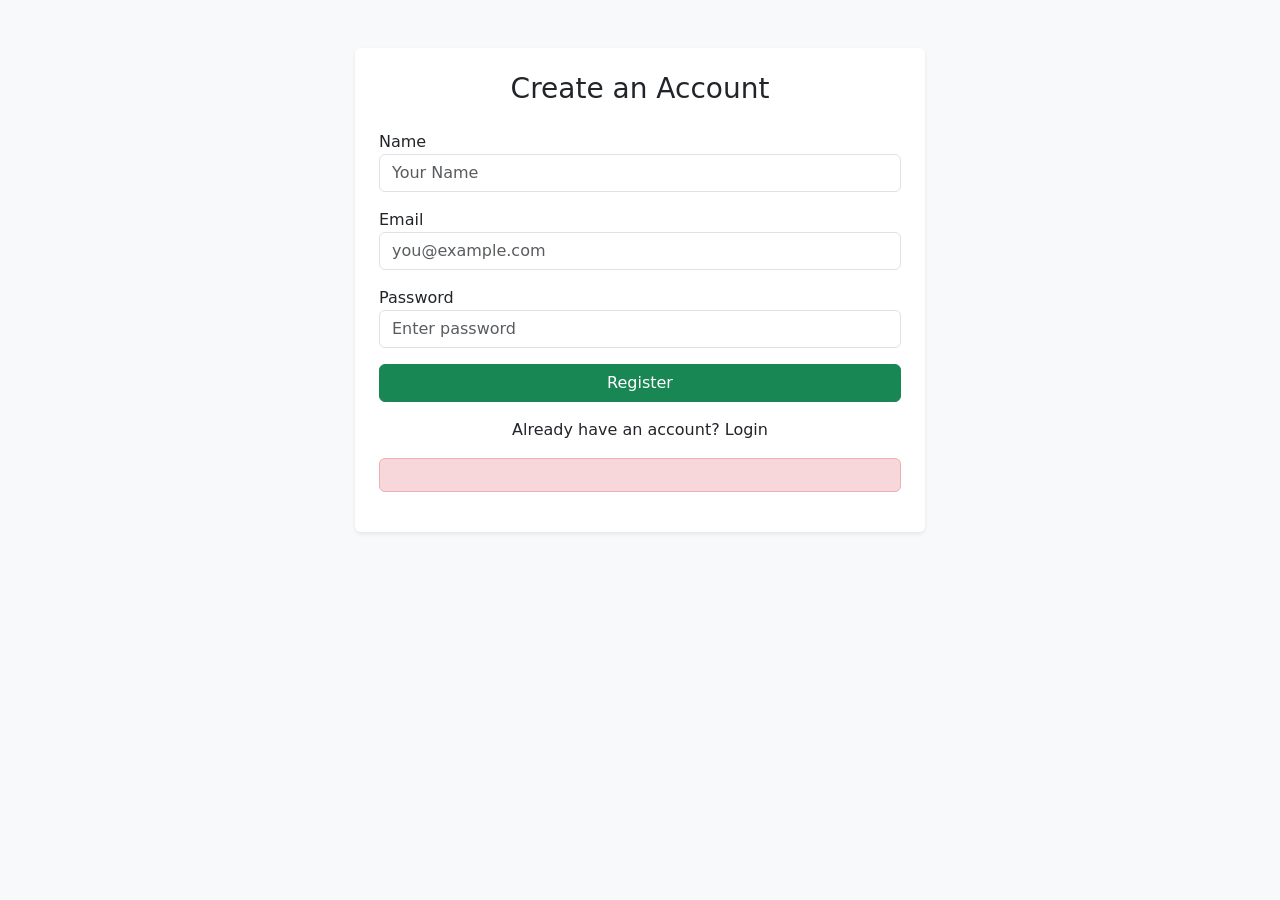
<file: src/main/resources/templates/register.html>
<!DOCTYPE html>
<html xmlns:th="http://www.thymeleaf.org">
<head>
    <title>Register | Planting</title>
    <link href="https://cdn.jsdelivr.net/npm/bootstrap@5.3.0/dist/css/bootstrap.min.css" rel="stylesheet">
</head>
<body class="bg-light">

<div class="container mt-5">
    <div class="row justify-content-center">
        <div class="col-md-6 bg-white p-4 rounded shadow-sm">
            <h3 class="text-center mb-4">Create an Account</h3>

            <form th:action="@{/register}" method="post" th:object="${user}">
                <div class="mb-3">
                    <label>Name</label>
                    <input type="text" class="form-control" th:field="*{name}" placeholder="Your Name" required />
                </div>
                <div class="mb-3">
                    <label>Email</label>
                    <input type="email" class="form-control" th:field="*{email}" placeholder="you@example.com" required />
                </div>
                <div class="mb-3">
                    <label>Password</label>
                    <input type="password" class="form-control" th:field="*{password}" placeholder="Enter password" required />
                </div>

                <div class="d-grid mb-3">
                    <button type="submit" class="btn btn-success">Register</button>
                </div>

                <p class="text-center">Already have an account?
                    <a th:href="@{/login}">Login</a>
                </p>

                <!-- Show error -->
                <div class="alert alert-danger mt-3" th:if="${error}" th:text="${error}"></div>
            </form>
        </div>
    </div>
</div>

</body>
</html>
</file>
